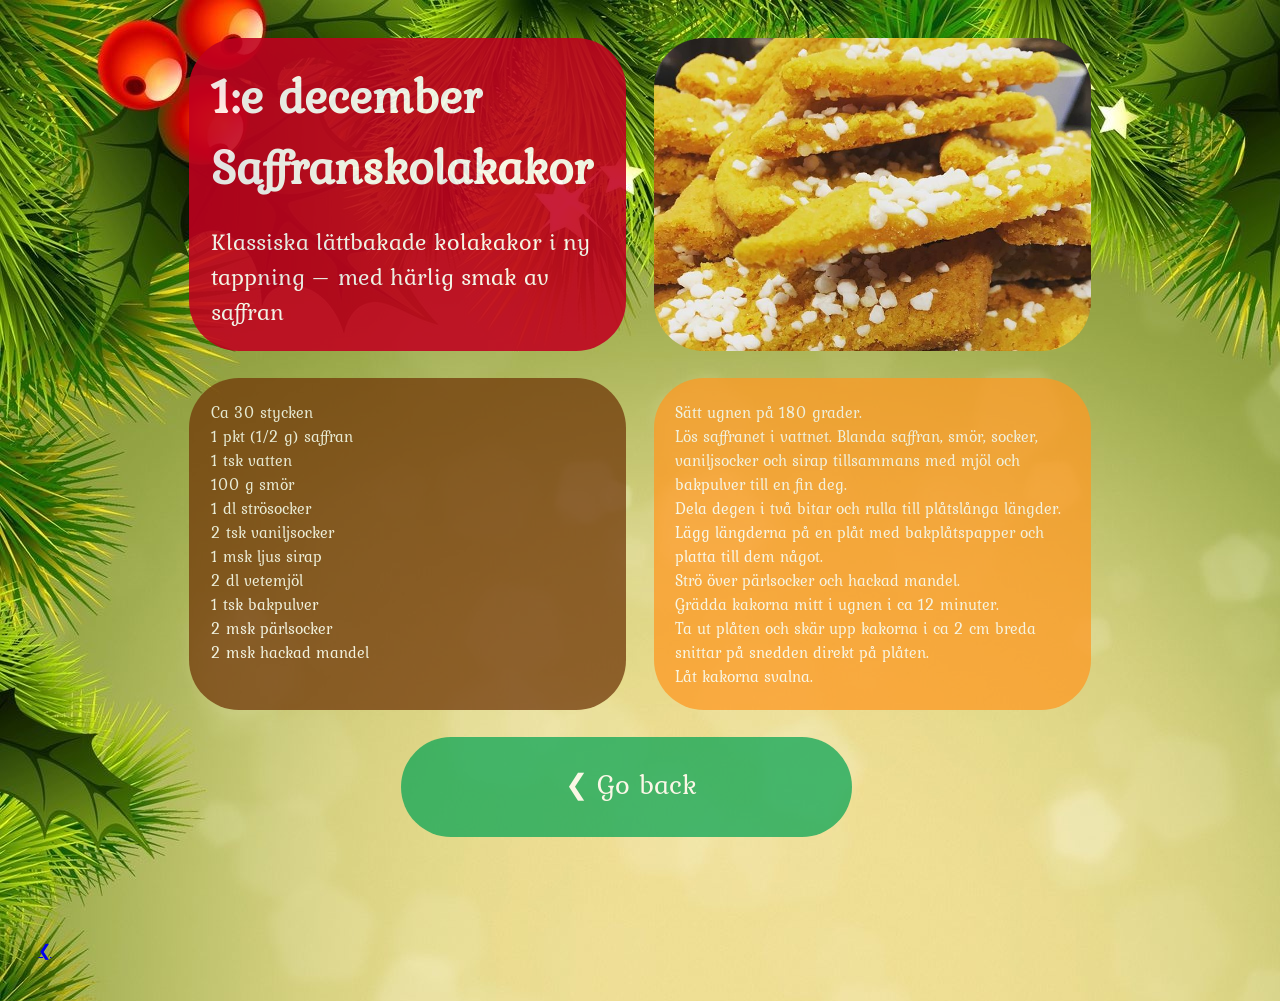
<file: day1/day1.html>
<!DOCTYPE html>
<html>
  <head>
    <meta charset="utf-8">
    <title>1:e december - Saffranskolakakor</title>
    <link rel="stylesheet" href="./day1.css">
    <link href="https://fonts.googleapis.com/css?family=Itim|Kurale|Oxygen|Permanent+Marker" rel="stylesheet">
    <link rel="stylesheet" href="https://cdnjs.cloudflare.com/ajax/libs/font-awesome/4.7.0/css/font-awesome.min.css">
    <meta name="viewport" content="width=device-width">
  </head>
  <body>
    <audio src=".././santaHoHo.wav" autoplay></audio>

<div class="card">
<!--START OF HEADER SECTION-->
    <header>
      <div class="col12">
        <h1>1:e december<br>Saffranskolakakor</h1>
        <p>Klassiska lättbakade kolakakor i ny tappning – med härlig smak av saffran</p>
      </div>
      <div class="col22">
        <!-- <img src=".././images/saffrankolasnittar.jpg" alt="Saffranskolakakor"> -->
      </div>
    </header>
<!--END OF HEADER SECTION-->

<!--START OF MAIN CONTENT-->
    <div class="container-recipe">
      <div class="box-left">
        <p>
        Ca 30 stycken <br>
        1 pkt (1/2 g) saffran <br>
        1 tsk vatten <br>
        100 g smör <br>
        1 dl strösocker <br>
        2 tsk vaniljsocker <br>
        1 msk ljus sirap <br>
        2 dl vetemjöl <br>
        1 tsk bakpulver <br>
        2 msk pärlsocker <br>
        2 msk hackad mandel <br>
        </p>
      </div>
      <div class="box-right">
        <p>Sätt ugnen på 180 grader. <br>
          Lös saffranet i vattnet. Blanda saffran, smör, socker, vaniljsocker och sirap tillsammans
          med mjöl och bakpulver till en fin deg. <br>
          Dela degen i två bitar och rulla till plåtslånga längder. <br>
          Lägg längderna på en plåt med bakplåtspapper och platta till dem något. <br>
          Strö över pärlsocker och hackad mandel.<br>
          Grädda kakorna mitt i ugnen i ca 12 minuter.<br>
          Ta ut plåten och skär upp kakorna i ca 2 cm breda snittar på snedden direkt på plåten.<br>
          Låt kakorna svalna. <br> </p>
      </div>
    </div>
<!--END OF MAIN CONTENT-->

<!--START OF FOOTER-->
    <footer>
      <div class="goBack">
        <div class="goBackSign">
          <!-- <a href="../../code/index.html" class="button">❮</a> -->
        </div>
        <div class="goBackText">
          <p><a href="../../code/index.html" class="goBackButton">❮ Go back</a></p>
        </div>
      </div>
      <!-- <div class=socialMedia>
          <a href="https://sv-se.facebook.com/KivraHQ/"><i class="fa fa-facebook-square fa-3x" aria-hidden="true"></i></a>
          <a href="https://www.instagram.com/kivracookies/"><i class="fa fa-instagram fa-3x" aria-hidden="true"></i></a>
          <a href="https://twitter.com/kivrahq"><i class="fa fa-twitter fa-3x" aria-hidden="true"></i></a>
          <a href="https://www.kivra.com"><img src="../../images/kivra-logo.jpg" class="logo" /></a>
        </div> -->
      </div>
    </footer>
<!--END OF FOOTER-->
</div>
  </body>
</html>

<a href="../../code/index.html" class="button">❮</a>
</file>
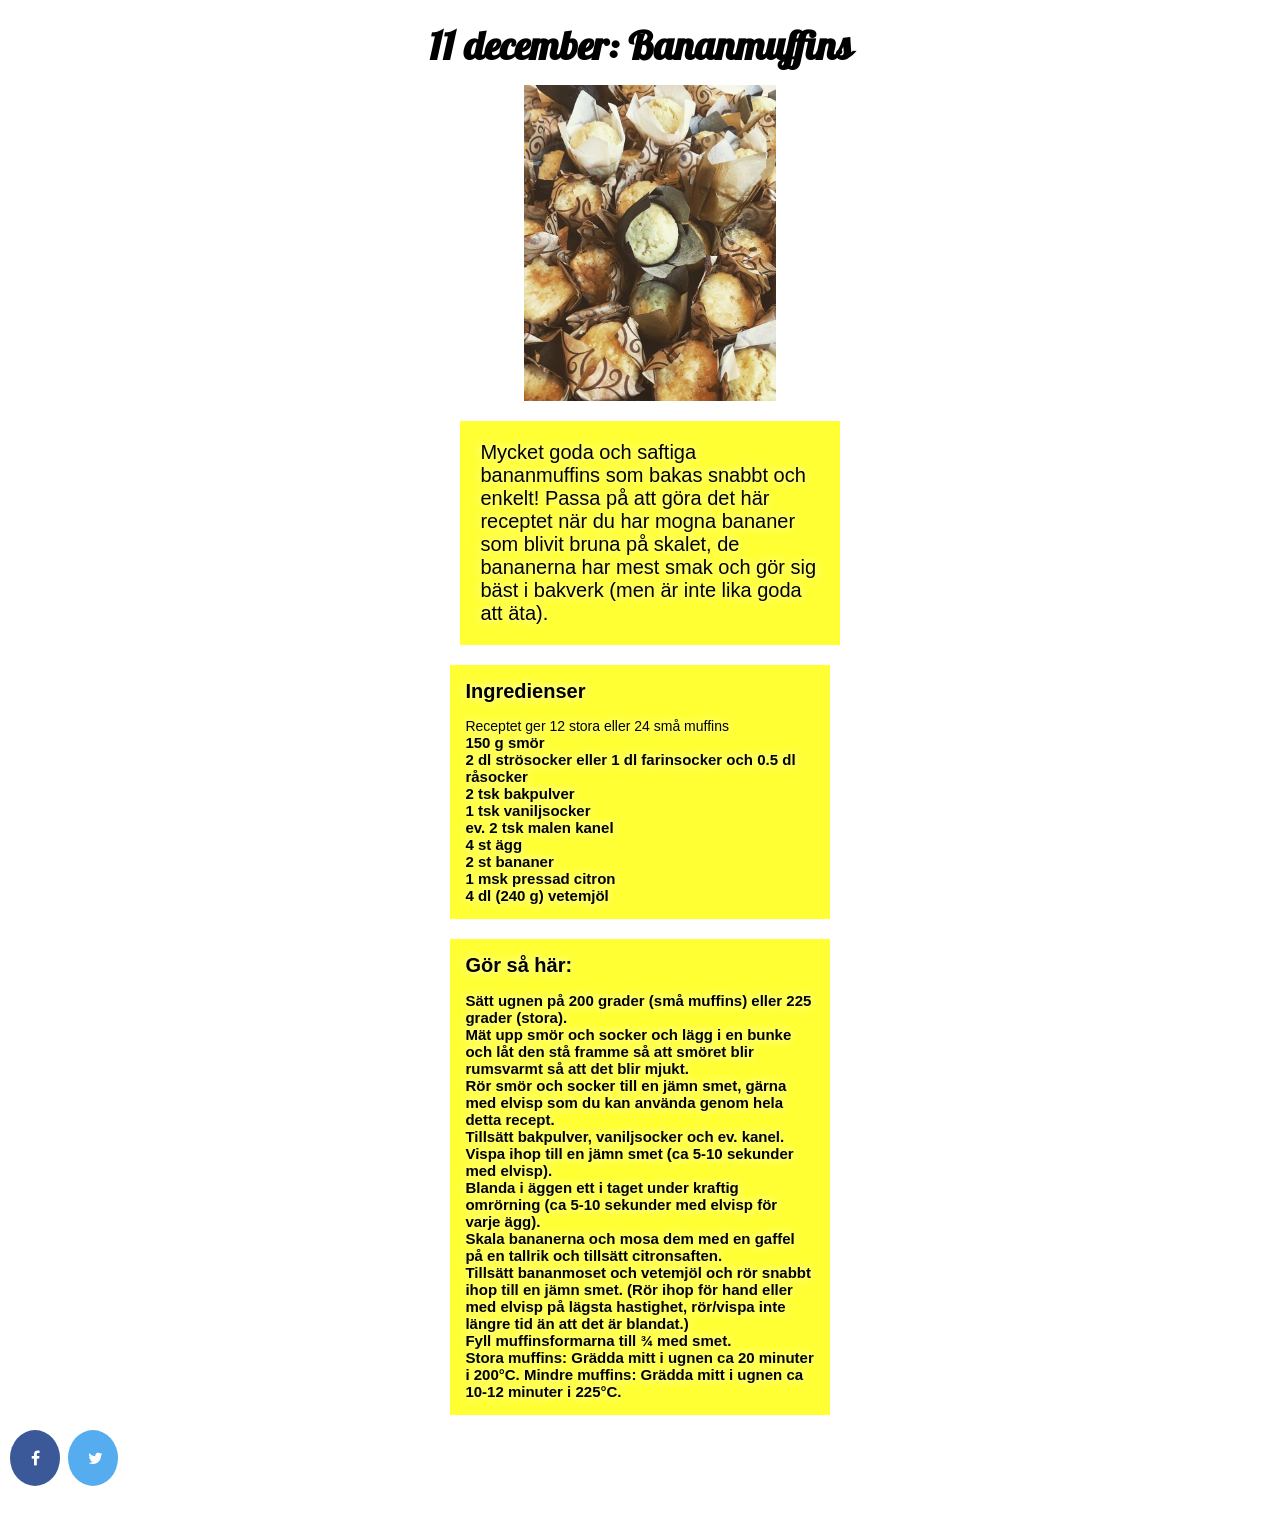
<file: day11/day11.html>
<!DOCTYPE html>
<html>
  <head>
    <meta charset="utf-8">
    <title>Bananmuffins</title>
    <link rel="stylesheet" href="./day11.css">
    <link href="https://fonts.googleapis.com/css?family=Baloo+Tamma|Chewy|Indie+Flower|Leckerli+One|Pacifico|Pattaya" rel="stylesheet">
    <meta name="viewport" content="width=device-width, initial-scale=1">
    <link rel="stylesheet" href="https://cdnjs.cloudflare.com/ajax/libs/font-awesome/4.7.0/css/font-awesome.min.css">
  </head>
  <body>
<!--START OF HEADER SECTION-->
    <div class="background">

      <header>

        <div class="flexbox">
          <h1>11 december: Bananmuffins</h1>

        <div class="container-header">
          <h1 id="headlinemob">11 december: Bananmuffins</h1>

          <img src="../../images/bananmuffin.jpg" alt="Bananmuffins" />

          <div class="text">
            <p>Mycket goda och saftiga bananmuffins som bakas snabbt och enkelt! Passa på att göra det här receptet när du har mogna bananer som blivit bruna på skalet, de bananerna har mest smak och gör sig bäst i bakverk (men är inte lika goda att äta).</p>
          </div>

          <div class="image">
          </div>

        </div>
    </header>
<!--END OF HEADER SECTION-->

<!--START OF MAIN CONTENT-->
      <div class="container-recipe">
        <div class="box-left">
          <h2>Ingredienser</h2>

          <ul>Receptet ger 12 stora eller 24 små muffins
            <li>150 g smör</li>
            <li>2 dl strösocker eller 1 dl farinsocker och 0.5 dl råsocker</li>
            <li>2 tsk bakpulver</li>
            <li>1 tsk vaniljsocker</li>
            <li>ev. 2 tsk malen kanel</li>
            <li>4 st ägg</li>
            <li>2 st bananer</li>
            <li>1 msk pressad citron</li>
            <li>4 dl (240 g) vetemjöl</li>
          </ul>
        </div>

        <div class="box-right">
          <h2>Gör så här:</h2>
          <ul>
            <li>Sätt ugnen på 200 grader (små muffins) eller 225 grader (stora).</li>
            <li>Mät upp smör och socker och lägg i en bunke och låt den stå framme så att smöret blir rumsvarmt så att det blir mjukt.</li>
            <li>Rör smör och socker till en jämn smet, gärna med elvisp som du kan använda genom hela detta recept.</li>
            <li>Tillsätt bakpulver, vaniljsocker och ev. kanel. Vispa ihop till en jämn smet (ca 5-10 sekunder med elvisp).</li>
            <li>Blanda i äggen ett i taget under kraftig omrörning (ca 5-10 sekunder med elvisp för varje ägg).</li>
            <li>Skala bananerna och mosa dem med en gaffel på en tallrik och tillsätt citronsaften.</li>
            <li>Tillsätt bananmoset och vetemjöl och rör snabbt ihop till en jämn smet. (Rör ihop för hand eller med elvisp på lägsta hastighet, rör/vispa inte längre tid än att det är blandat.)</li>
            <li>Fyll muffinsformarna till ¾ med smet.</li>
            <li>Stora muffins: Grädda mitt i ugnen ca 20 minuter i 200°C. Mindre muffins: Grädda mitt i ugnen ca 10-12 minuter i 225°C.</li>
          </ul>
        </div>
      </div>


<!--END OF MAIN CONTENT-->

<!--START OF FOOTER-->

    <footer>
      <a href="#" class="fa fa-facebook"></a>
      <a href="#" class="fa fa-twitter"></a>
    </footer>
    </div>

    </div>
  </body>
</html>
</file>
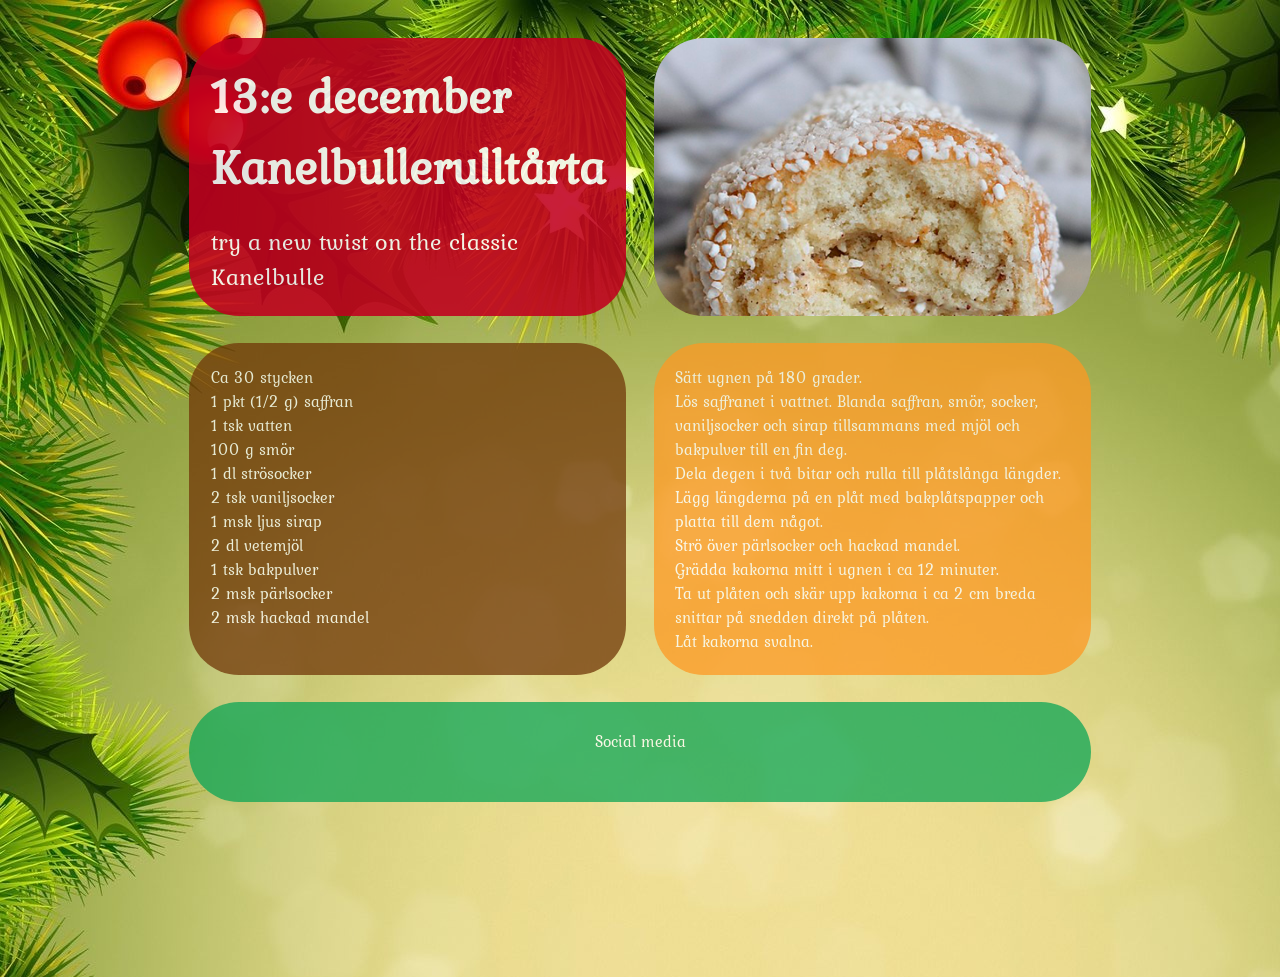
<file: day13/day13.html>
<!DOCTYPE html>
<html>
  <head>
    <meta charset="utf-8">
    <title>13:e december - Kanelbullerulltårta</title>
    <link rel="stylesheet" href="./day13.css">
    <link href="https://fonts.googleapis.com/css?family=Itim|Kurale|Oxygen|Permanent+Marker" rel="stylesheet">
    <meta name="viewport" content="width=device-width">
  </head>
  <body>

<div class="card">
<!--START OF HEADER SECTION-->
    <header>
      <div class="col12">
        <h1>13:e december<br>Kanelbullerulltårta</h1>
        <p>try a  new twist on the classic Kanelbulle</p>
      </div>
      <div class="col22">
        <!-- <img src=".././images/saffrankolasnittar.jpg" alt="Saffranskolakakor"> -->
      </div>
    </header>
<!--END OF HEADER SECTION-->

<!--START OF MAIN CONTENT-->
    <div class="container-recipe">
      <div class="box-left">
        <p>
        Ca 30 stycken <br>
        1 pkt (1/2 g) saffran <br>
        1 tsk vatten <br>
        100 g smör <br>
        1 dl strösocker <br>
        2 tsk vaniljsocker <br>
        1 msk ljus sirap <br>
        2 dl vetemjöl <br>
        1 tsk bakpulver <br>
        2 msk pärlsocker <br>
        2 msk hackad mandel <br>
        </p>
      </div>
      <div class="box-right">
        <p>Sätt ugnen på 180 grader. <br>
          Lös saffranet i vattnet. Blanda saffran, smör, socker, vaniljsocker och sirap tillsammans
          med mjöl och bakpulver till en fin deg. <br>
          Dela degen i två bitar och rulla till plåtslånga längder. <br>
          Lägg längderna på en plåt med bakplåtspapper och platta till dem något. <br>
          Strö över pärlsocker och hackad mandel.<br>
          Grädda kakorna mitt i ugnen i ca 12 minuter.<br>
          Ta ut plåten och skär upp kakorna i ca 2 cm breda snittar på snedden direkt på plåten.<br>
          Låt kakorna svalna. <br> </p>
      </div>
    </div>
<!--END OF MAIN CONTENT-->

<!--START OF FOOTER-->
    <footer>
      <p>Social media</p>
    </footer>
<!--END OF FOOTER-->
</div>
  </body>
</html>
</file>
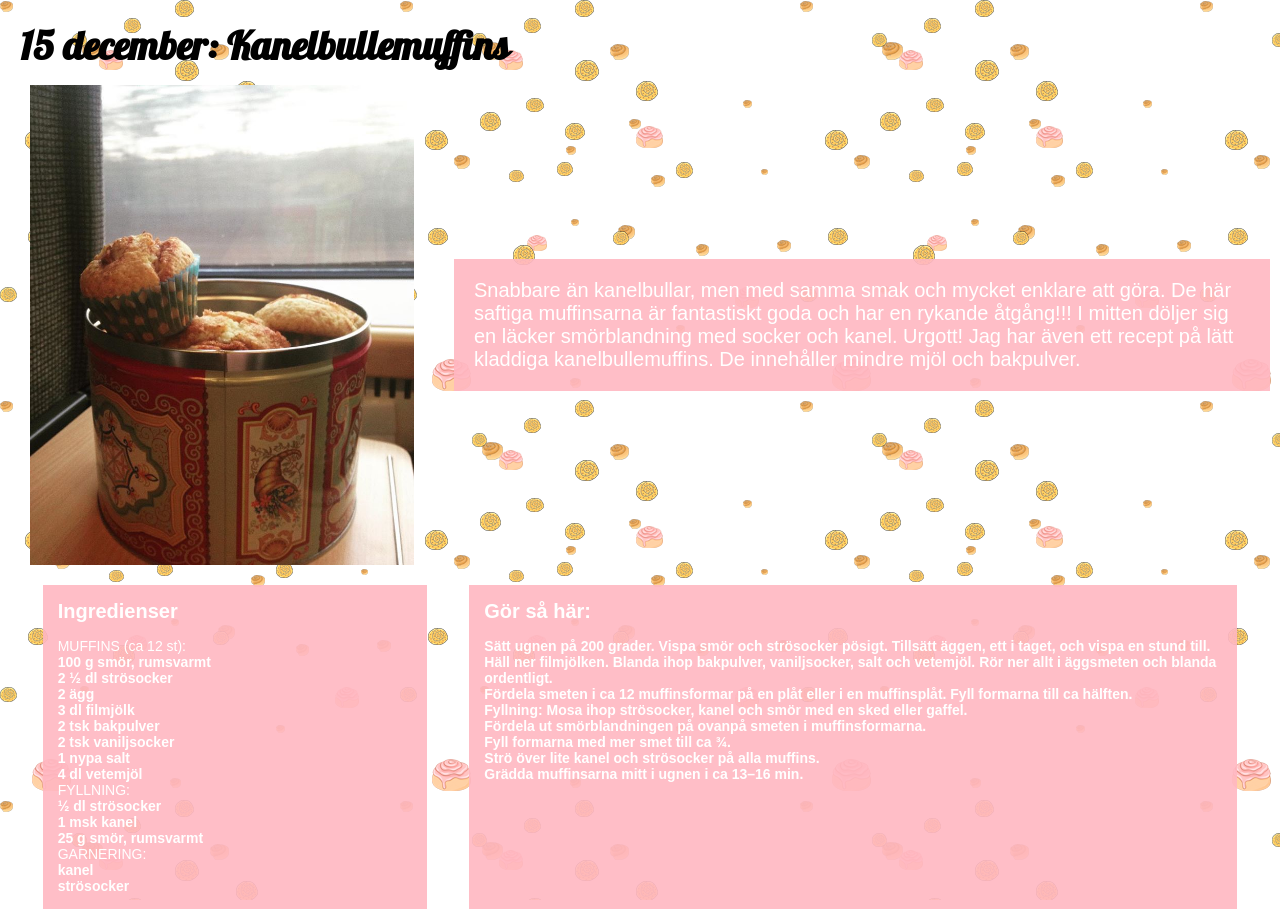
<file: day15/day15.html>
<!DOCTYPE html>
<html>
  <head>
    <meta charset="utf-8">
    <title>Kanelbullemuffins</title>
    <link rel="stylesheet" href="./day15.css">
    <link href="https://fonts.googleapis.com/css?family=Baloo+Tamma|Chewy|Indie+Flower|Leckerli+One|Pacifico|Pattaya" rel="stylesheet">
    <meta name="viewport" content="width=device-width, initial-scale=1">
    <link rel="stylesheet" href="https://cdnjs.cloudflare.com/ajax/libs/font-awesome/4.7.0/css/font-awesome.min.css">
  </head>
  <body>
<!--START OF HEADER SECTION-->



<div class="background">
  <div id="snow">


    <header>

      <div class="flexbox">
        <h1>15 december: Kanelbullemuffins</h1>




      <div class="container-header">

        <h1 id="headlinemob">15 december: Kanelbullemuffins</h1>

        <img src="../../images/kanelbullemuffin.jpg" alt="Kanelbullemuffins" />

        <div class="text">
          <p>Snabbare än kanelbullar, men med samma smak och mycket enklare att göra. De här saftiga muffinsarna är fantastiskt goda och har en rykande åtgång!!! I mitten döljer sig en läcker smörblandning med socker och kanel. Urgott! Jag har även ett recept på lätt kladdiga kanelbullemuffins. De innehåller mindre mjöl och bakpulver.</p>
        </div>


        <div class="image">
        </div>
      </div>
    </header>
<!--END OF HEADER SECTION-->

<!--START OF MAIN CONTENT-->
    <div class="container-recipe">
      <div class="box-left">
        <h2>Ingredienser</h2>

        <ul>MUFFINS (ca 12 st):
          <li>100 g smör, rumsvarmt</li>
          <li>2 ½ dl strösocker</li>
          <li>2 ägg</li>
          <li>3 dl filmjölk</li>
          <li>2 tsk bakpulver</li>
          <li>2 tsk vaniljsocker</li>
          <li>1 nypa salt</li>
          <li>4 dl vetemjöl</li>
          FYLLNING:
          <li>½ dl strösocker</li>
          <li>1 msk kanel</li>
          <li>25 g smör, rumsvarmt</li>
          GARNERING:
          <li>kanel</li>
          <li>strösocker</li>
        </ul>
      </div>

      <div class="box-right">
        <h2>Gör så här:</h2>
        <ul>
        <li>Sätt ugnen på 200 grader. Vispa smör och strösocker pösigt. Tillsätt äggen, ett i taget, och vispa en stund till. Häll ner filmjölken. Blanda ihop bakpulver, vaniljsocker, salt och vetemjöl. Rör ner allt i äggsmeten och blanda ordentligt.</li>
        <li>Fördela smeten i ca 12 muffinsformar på en plåt eller i en muffinsplåt. Fyll formarna till ca hälften.</li>
        <li>Fyllning: Mosa ihop strösocker, kanel och smör med en sked eller gaffel.</li>
        <li>Fördela ut smörblandningen på ovanpå smeten i muffinsformarna.</li>
        <li>Fyll formarna med mer smet till ca ¾.</li>
        <li>Strö över lite kanel och strösocker på alla muffins.</li>
        <li>Grädda muffinsarna mitt i ugnen i ca 13–16 min.</li>
      </ul>
      </div>
    </div>
  </div>

<!--END OF MAIN CONTENT-->

<!--START OF FOOTER-->

    <!-- <footer>
      <a href="#" class="fa fa-facebook"></a>
      <a href="#" class="fa fa-twitter"></a>
    </footer> -->

<!--END OF FOOTER-->

</div>
</div>

  </body>
</html>
</file>
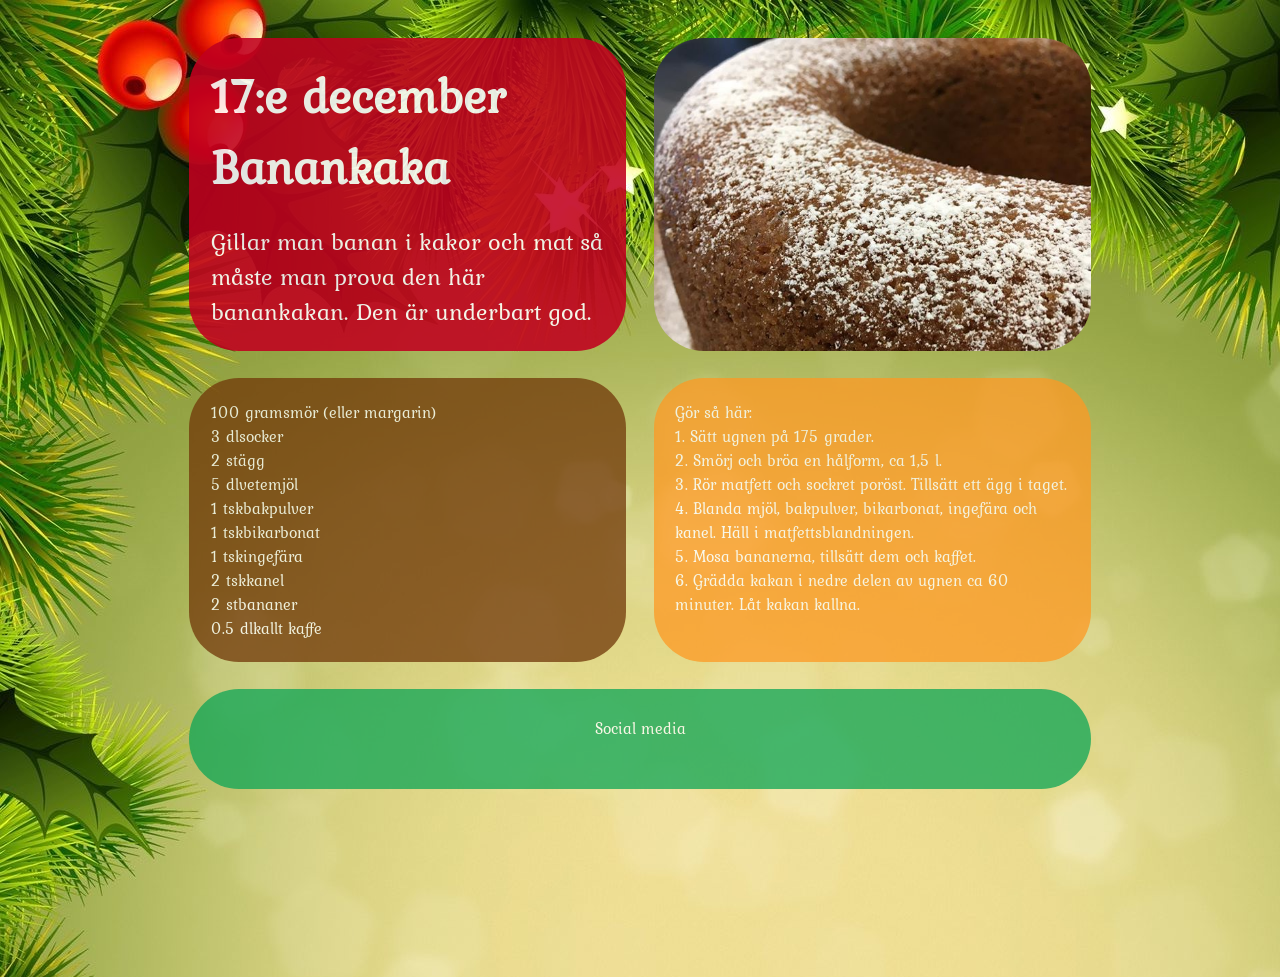
<file: day17/day17.html>
<!DOCTYPE html>
<html>
  <head>
    <meta charset="utf-8">
    <title>17:e december - Banankaka</title>
    <link rel="stylesheet" href="./day17.css">
    <link href="https://fonts.googleapis.com/css?family=Itim|Kurale|Oxygen|Permanent+Marker" rel="stylesheet">
    <meta name="viewport" content="width=device-width">
  </head>
  <body>

<div class="card">
<!--START OF HEADER SECTION-->
    <header>
      <div class="col12">
        <h1>17:e december<br>Banankaka</h1>
        <p>Gillar man banan i kakor och mat så måste man prova den här banankakan. Den är underbart god.</p>
      </div>
      <div class="col22">
        <!-- <img src=".././images/saffrankolasnittar.jpg" alt="Saffranskolakakor"> -->
      </div>
    </header>
<!--END OF HEADER SECTION-->

<!--START OF MAIN CONTENT-->
    <div class="container-recipe">
      <div class="box-left">
        <p>
          100 gramsmör (eller margarin) <br>
          3 dlsocker <br>
          2 stägg <br>
          5 dlvetemjöl <br>
          1 tskbakpulver <br>
          1 tskbikarbonat <br>
          1 tskingefära <br>
          2 tskkanel <br>
          2 stbananer <br>
          0.5 dlkallt kaffe <br>
        </p>
      </div>
      <div class="box-right">
        <p>
          Gör så här: <br>
          1. Sätt ugnen på 175 grader. <br>
          2. Smörj och bröa en hålform, ca 1,5 l. <br>
          3. Rör matfett och sockret poröst. Tillsätt ett ägg i taget. <br>
          4. Blanda mjöl, bakpulver, bikarbonat, ingefära och kanel. Häll i matfettsblandningen. <br>
          5. Mosa bananerna, tillsätt dem och kaffet. <br>
          6. Grädda kakan i nedre delen av ugnen ca 60 minuter. Låt kakan kallna. <br>
        </p>
      </div>
    </div>
<!--END OF MAIN CONTENT-->

<!--START OF FOOTER-->
    <footer>
      <p>Social media</p>
    </footer>
<!--END OF FOOTER-->
</div>
  </body>
</html>
</file>
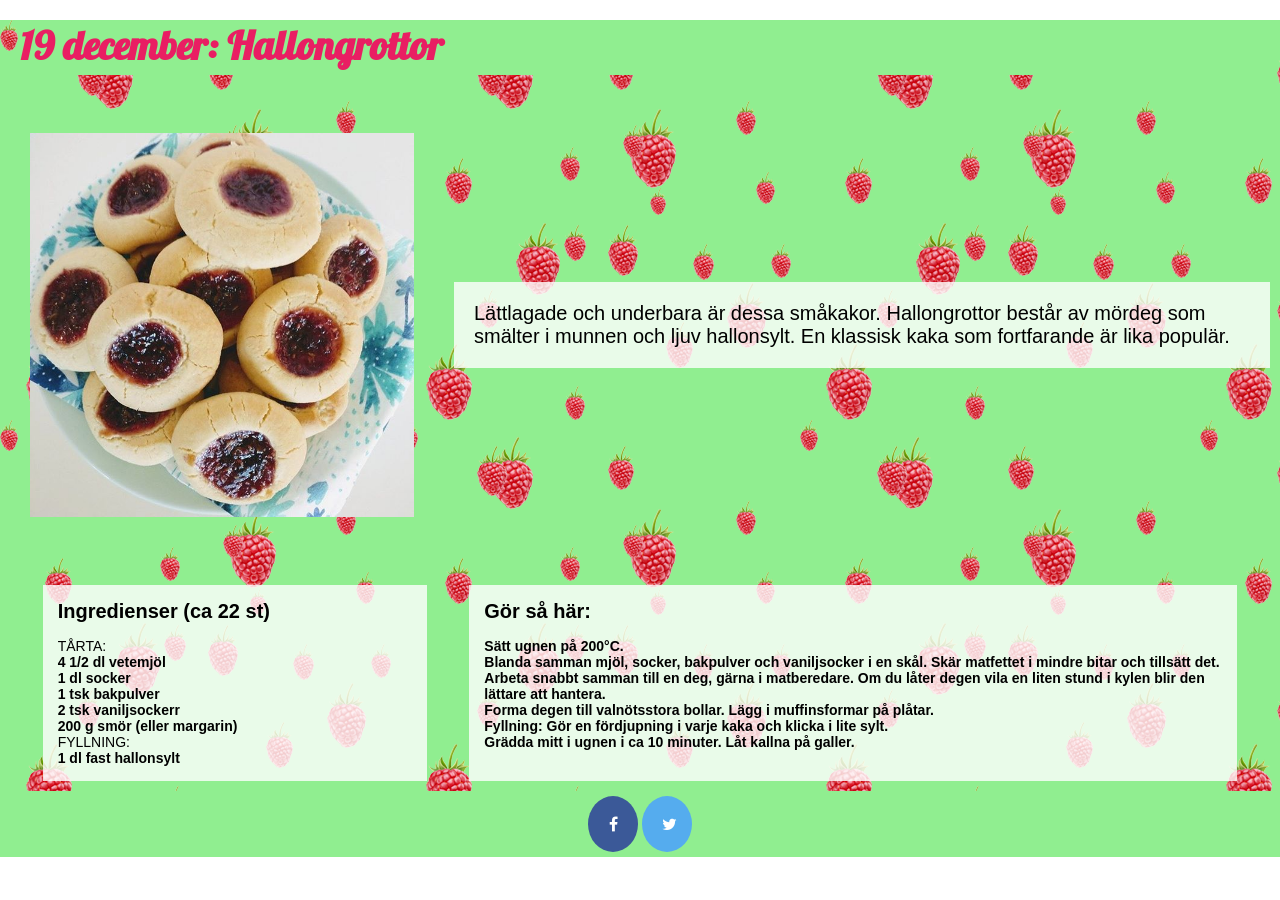
<file: day19/day19.html>
<!DOCTYPE html>
<html>
  <head>
    <meta charset="utf-8">
    <title>Hallongrottor</title>
    <link rel="stylesheet" href="./day19.css">
    <link href="https://fonts.googleapis.com/css?family=Baloo+Tamma|Chewy|Indie+Flower|Leckerli+One|Pacifico|Pattaya" rel="stylesheet">
    <meta name="viewport" content="width=device-width, initial-scale=1">
    <link rel="stylesheet" href="https://cdnjs.cloudflare.com/ajax/libs/font-awesome/4.7.0/css/font-awesome.min.css">
  </head>

<body>
<!--START OF HEADER SECTION-->
  <div class="background">
    <div id="snow">

    <header>
    <div class="flexbox">
        <h1>19 december: Hallongrottor</h1>

      <div class="container-header">
        <h1 id="headlinemob">19 december: Hallongrottor</h1>

        <img src="../../images/hallongrotta.jpg" alt="hallongrottor" />

      <div class="text">
        <p>Lättlagade och underbara är dessa småkakor. Hallongrottor består av mördeg som smälter i munnen och ljuv hallonsylt. En klassisk kaka som fortfarande är lika populär.</p>
      </div>

      <div class="image">
      </div>

    </div>
    </header>
<!--END OF HEADER SECTION-->

<!--START OF MAIN CONTENT-->
    <div class="container-recipe">
        <div class="box-left">
          <h2>Ingredienser (ca 22 st)</h2>
          <ul>TÅRTA:
            <li>4 1/2 dl vetemjöl</li>
            <li>1 dl socker</li>
            <li>1 tsk bakpulver</li>
            <li>2 tsk vaniljsockerr</li>
            <li>200 g smör (eller margarin)</li>
            FYLLNING:
            <li>1 dl fast hallonsylt</li>
          </ul>
        </div>

        <div class="box-right">
          <h2>Gör så här:</h2>
          <ul>
            <li>Sätt ugnen på 200°C.</li>
            <li>Blanda samman mjöl, socker, bakpulver och vaniljsocker i en skål. Skär matfettet i mindre bitar och tillsätt det. Arbeta snabbt samman till en deg, gärna i matberedare. Om du låter degen vila en liten stund i kylen blir den lättare att hantera.</li>
            <li>Forma degen till valnötsstora bollar. Lägg i muffinsformar på plåtar.</li>
            <li> Fyllning: Gör en fördjupning i varje kaka och klicka i lite sylt.</li>
            <li> Grädda mitt i ugnen i ca 10 minuter. Låt kallna på galler.</li>
          </ul>
        </div>
    </div>

<!--END OF MAIN CONTENT-->

<!--START OF FOOTER-->

    <div class="footer">
      <a href="#" class="fa fa-facebook"></a>
      <a href="#" class="fa fa-twitter"></a>
    </div>

    </div>

    </div>

  </div>
</body>
</html>
</file>
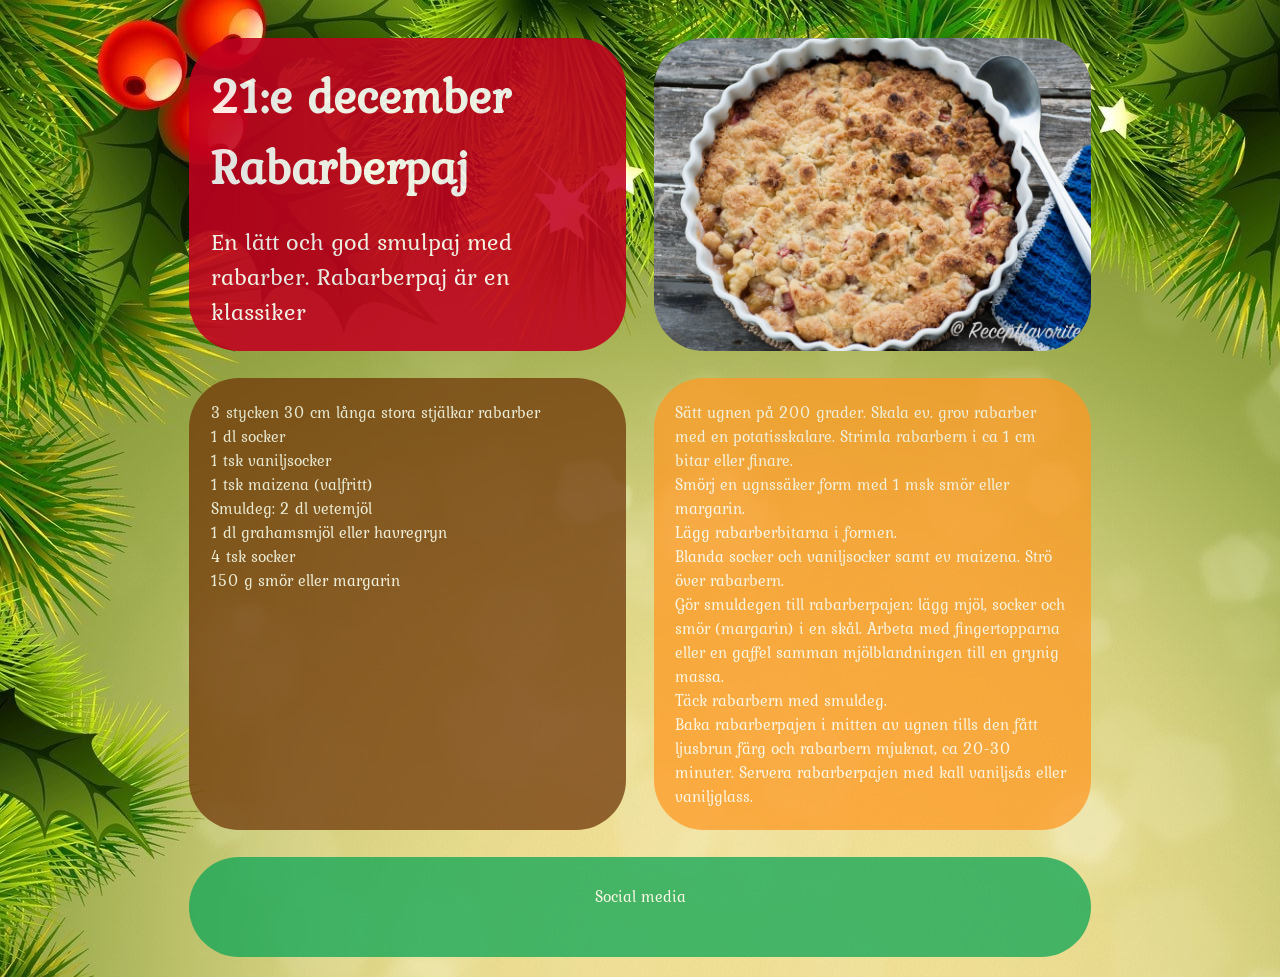
<file: day21/day21.html>
<!DOCTYPE html>
<html>
  <head>
    <meta charset="utf-8">
    <title>21:e december - Rabarberpaj</title>
    <link rel="stylesheet" href="./day21.css">
    <link href="https://fonts.googleapis.com/css?family=Itim|Kurale|Oxygen|Permanent+Marker" rel="stylesheet">
    <meta name="viewport" content="width=device-width">
  </head>
  <body>

<div class="card">
<!--START OF HEADER SECTION-->
    <header>
      <div class="col12">
        <h1>21:e december<br>Rabarberpaj</h1>
        <p>En lätt och god smulpaj med rabarber. Rabarberpaj är en klassiker</p>
      </div>
      <div class="col22">
        <!-- <img src=".././images/saffrankolasnittar.jpg" alt="Saffranskolakakor"> -->
      </div>
    </header>
<!--END OF HEADER SECTION-->

<!--START OF MAIN CONTENT-->
    <div class="container-recipe">
      <div class="box-left">
        <p>
          3 stycken 30 cm långa stora stjälkar rabarber <br>
          1 dl socker <br>
          1 tsk vaniljsocker <br>
          1 tsk maizena (valfritt) <br>
          Smuldeg: 2 dl vetemjöl <br>
          1 dl grahamsmjöl eller havregryn <br>
          4 tsk socker <br>
          150 g smör eller margarin <br>
        </p>
      </div>
      <div class="box-right">
        <p>
          Sätt ugnen på 200 grader.
          Skala ev. grov rabarber med en potatisskalare. Strimla rabarbern i ca 1 cm bitar eller finare. <br>
          Smörj en ugnssäker form med 1 msk smör eller margarin. <br>
          Lägg rabarberbitarna i formen. <br>
          Blanda socker och vaniljsocker samt ev maizena. Strö över rabarbern. <br>
          Gör smuldegen till rabarberpajen: lägg mjöl, socker och smör (margarin) i en skål.
          Arbeta med fingertopparna eller en gaffel samman mjölblandningen till en grynig massa. <br>
          Täck rabarbern med smuldeg. <br>
          Baka rabarberpajen i mitten av ugnen tills den fått ljusbrun färg och rabarbern mjuknat, ca 20-30 minuter.
          Servera rabarberpajen med kall vaniljsås eller vaniljglass. <br>
        </p>
      </div>
    </div>
<!--END OF MAIN CONTENT-->

<!--START OF FOOTER-->
    <footer>
      <p>Social media</p>
    </footer>
<!--END OF FOOTER-->
</div>
  </body>
</html>
</file>
<file: day1/day1.css>
/*font-family: 'Oxygen', sans-serif;*/
/*font-family: 'Permanent Marker', cursive;*/
/*font-family: 'Kurale', serif;*/
/*font-family: 'Itim', cursive;*/

* {
  box-sizing: border-box;
  font-family: 'Kurale', serif;
}

body {
  background-image: url('../../images/christmasBackground.jpeg');
  margin: 3% 3% 3% 3%;
}

.card {
  width: 75%;
  margin: auto;
  height: 100vh;
}

header {
  width: 100%;
  color: white;
  font-size: 1.5em;
  display: flex;
  flex-direction: row wrap;
  justify-content: center;
}

.col12 {
  background-color: #C1001F;
  opacity: .88;
  margin-right: 3%;
  margin-bottom: 3%;
  width: 50%;
  border-radius: 50px;
  position: relative;
  bottom: 0;
  z-index: 1;
}

.col22 {
  background: url('../../images/saffrankolasnittar.jpg');
  background-size: cover;
  width: 50%;
  height: auto;
  position: relative;
  opacity: 1;
  border-radius: 50px;
  margin-bottom: 3%;
}

header h1,
header p {
  position: relative;
  margin: 5%;
  color:white;
}

.container-recipe{
  background-color: transparent;
  width: 100%;
  height: auto;
  display: flex;
  flex-direction: row wrap;
  justify-content: space-between;
}

.box-left {
  background-color: #713708;
  opacity: .75;
  width: 50%;
  border-radius: 50px;
  margin-right: 3%;

}

.box-right {
  background-color: #fe9923;
  opacity: .75;
  width: 50%;
  border-radius: 50px;
}

.box-left p,
.box-right p {
  margin: 5%;
  color: white;
}


footer {
  display: flex;
  flex-direction: row wrap;
  justify-content: center;
}
.goBack {
  background-color: #0ca656;
  opacity: .75;
  width: 50%;
  height: 100px;
  border-radius: 50px;
  margin-top: 3%;
  margin-right: 3%;
  display: flex;
  flex-direction: row;
  justify-content: flex-start;
}

.goBackSign {
  background-image: url('../../images/goBackButton.png');
  height: 100px;

}

.socialMedia {
  background-color: #0ca656;
  opacity: .75;
  width: 50%;
  height: 100px;
  border-radius: 50px;
  margin-top: 3%;
  display: flex;
  justify-content:space-around;
  align-content: center;
  align-items: center;
  /*padding: 0 40%;*/
}

footer p,
footer .goBackText{
  text-align: center;
  color: white;
  padding-top: 5px;
  width: 100%;
}

footer a.goBackButton {
  padding-top: 0;
  padding-left: 2%;
  font-size: 1.75em;
  text-decoration: none;
  color: white;
}
</file>
<file: day11/day11.css>
@import url('https://fonts.googleapis.com/css?family=Baloo+Tamma|Chewy|Indie+Flower|Leckerli+One|Pacifico|Pattaya');

* {
  box-sizing: border-box;
}

.background {
  background-image: url("https://studio.code.org/media?u=http%3A%2F%2Fstatic.wixstatic.com%2Fmedia%2Faec6b3_f97276cfd4a347d9a5a10c090ec6f844.jpg_srz_389_554_85_22_0.50_1.20_0.00_jpg_srz");
}

h1 {
font-family: "Pattaya";
font-size: 40px;
margin: 20px 20px 0 20px;
text-align: center;
}

#headlinemob {
  display: none;
  text-shadow: white 0px 0px 10px;

}

h2 {
  font-family: "Helvetica";
  font-size: 20px;
  margin: 15px;
  color: #020202;
  text-shadow: white 0px 0px 10px;
}

p {
  font-family: "arial";
  font-size: 20px;
  margin: 10px;
  color: #020202;
  text-shadow: white 0px 0px 10px;
}

#textstyle {
  font-family: "Pattaya";
  text-align: center;
  font-style: italic;
  margin-top: 30px;
  color: red;
  text-shadow: white 0px 0px 10px;

}

ul {
  font-family: "arial";
  font-size: 14px;
  margin: 15px;
  padding: 0;
  z-index: 1000;
  color: #020202;
  text-shadow: white 0px 0px 10px;
}

li {
  list-style: none;
  margin: 0;
  color: #020202;
  font-family: "Arial";
  font-weight: bold;
  z-index: 1000;
  text-shadow: white 0px 0px 10px;
  font-size: 15px;
}

.container-header {
  width: 100%;
  height: 100%;
  display: flex;
  justify-content: space-evenly;
  flex-direction: column;
  align-items: center;
  overflow: hidden;
}

.text {
  padding: 10px;
  margin: 10px 10px 10px 30px;
  width: 30%;
  z-index: 2;
  background: rgba(255, 255, 0, 0.8);
  font-color: white;
  text-shadow: white 0px 0px 10px;
}

img {
  width: 20%;
  object-fit: contain;
  z-index: 100;
  margin: 10px 10px 10px 30px;

}

.container-recipe{
  background-color: transparent;
  width: 100%;
  height: 100%;
  display: flex;
  justify-content: space-evenly;
  flex-direction: column;
  align-items: center;
}

.box-left {
  background: rgba(255, 255, 0, 0.8);
  width: 30%;
  margin: 10px 0;
  z-index: 1;
}

.box-right {
  background: rgba(255, 255, 0, 0.8);
  width: 30%;
  margin: 10px 0;
  z-index: 1;
}

footer {
  background-color: transparent;
  width: 100%;
  height: 100px;
  display: fixed;
}

.fa {
  padding: 20px;
  font-size: 30px;
  width: 50px;
  text-align: center;
  text-decoration: none;
  margin: 5px 2px;
  object-fit: contain;
}

.fa:hover {
    opacity: 0.7;
}

.fa-facebook {
  background: #3B5998;
  color: white;
   border-radius: 50%;
   object-fit: contain;
}

.fa-twitter {
  background: #55ACEE;
  color: white;
   border-radius: 50%;
   object-fit: contain;
}

@media (max-width: 600px){
  .container-header {
    width: 100%;
    height: 100%;
    /*margin: 20px;*/
    display: flex;
    align-items: center;
    flex-direction: column;
    overflow: hidden;
    justify-content: space-around;
  }

  h1 {
    display: none;
  }

#headlinemob {
  display: block;
  text-shadow: white 0px 0px 10px;
  font-size: 26px;
}
  .text {
    padding: 10px;
    margin: 10px;
    margin-top: 10px;
    width: 80%;
  }
  .container-recipe {
    background-color: transparent;
    width: 100%;
    height: 100%;
    display: flex;
    flex-direction: column;
    align-items: center;
    justify-content: space-around;
  }
  .box-left {
    width: 80%;
    margin: 10px 0;
  }
  .box-right {
    width: 80%;
    margin: 10px 0;
  }
  img {
    width: 80%;
    margin: 10px 0;
  }

  #textstyle {
    margin: 5px;
  }
  h1 {
    font-size: 25px;
  }
}

@media (min-width: 600px) and (max-width: 900px) {
  img {
    width: 40%;
  }
  .text {
    padding: 10px;
    margin: 10px;
    margin-top: 10px;
    width: 40%;
  }
}
</file>
<file: day13/day13.css>
/*font-family: 'Oxygen', sans-serif;*/
/*font-family: 'Permanent Marker', cursive;*/
/*font-family: 'Kurale', serif;*/
/*font-family: 'Itim', cursive;*/

* {
  box-sizing: border-box;
  font-family: 'Kurale', serif;
}

body {
  background-image: url('../../images/christmasBackground.jpeg');
  margin: 3% 3% 3% 3%;
}

.card {
  width: 75%;
  margin: auto;
  height: 100vh;
}

header {
  width: 100%;
  color: white;
  font-size: 1.5em;
  display: flex;
  flex-direction: row wrap;
  justify-content: center;
}

.col12 {
  background-color: #C1001F;
  opacity: .88;
  margin-right: 3%;
  margin-bottom: 3%;
  width: 50%;
  border-radius: 50px;
  position: relative;
  bottom: 0;
  z-index: 1;
}

.col22 {
  background: url('../../images/kanelbullerulltarta2.jpg');
  background-size: cover;
  width: 50%;
  height: auto;
  position: relative;
  opacity: 1;
  border-radius: 50px;
  margin-bottom: 3%;
}

header h1,
header p {
  position: relative;
  margin: 5%;
  color:white;
}

.container-recipe{
  background-color: transparent;
  width: 100%;
  height: auto;
  display: flex;
  flex-direction: row wrap;
  justify-content: space-between;
}

.box-left {
  background-color: #713708;
  opacity: .75;
  width: 50%;
  border-radius: 50px;
  margin-right: 3%;

}

.box-right {
  background-color: #fe9923;
  opacity: .75;
  width: 50%;
  border-radius: 50px;
}

.box-left p,
.box-right p {
  margin: 5%;
  color: white;
}

footer {
  background-color: #0ca656;
  opacity: .75;
  width: 100%;
  height: 100px;
  display: fixed;
  border-radius: 50px;
  margin-top: 3%;
}

footer p {
  text-align: center;
  color: white;
  padding-top: 3%;
}
</file>
<file: day15/day15.css>
@import url('https://fonts.googleapis.com/css?family=Baloo+Tamma|Chewy|Indie+Flower|Leckerli+One|Pacifico|Pattaya');

* {
  box-sizing: border-box;
}

.background {
  background-color: black;
}

#snow {
	background: none;
	font-family: Androgyne;
	background-image:
  url("../../images/bulle1.png"),
  url("../../images/bulle2.png"),
  url("../../images/bulle3.png");
	height: 100%;
	left: 0;
	position: absolute;
	top: 0;
	width: 100%;
	z-index:-10;
	-webkit-animation: snow 10s linear infinite;
	-moz-animation: snow 10s linear infinite;
	-ms-animation: snow 10s linear infinite;
	animation: snow 10s linear infinite;
}
@keyframes snow {
  0% {background-position: 0px 0px, 0px 0px, 0px 0px;}
  50% {background-position: 500px 500px, 100px 200px, -100px 150px;}
  100% {background-position: 500px 1000px, 200px 400px, -100px 300px;}
}
@-moz-keyframes snow {
  0% {background-position: 0px 0px, 0px 0px, 0px 0px;}
  50% {background-position: 500px 500px, 100px 200px, -100px 150px;}
  100% {background-position: 400px 1000px, 200px 400px, 100px 300px;}
}
@-webkit-keyframes snow {
  0% {background-position: 0px 0px, 0px 0px, 0px 0px;}
  50% {background-position: 500px 500px, 100px 200px, -100px 150px;}
  100% {background-position: 500px 1000px, 200px 400px, -100px 300px;}
}
@-ms-keyframes snow {
  0% {background-position: 0px 0px, 0px 0px, 0px 0px;}
  50% {background-position: 500px 500px, 100px 200px, -100px 150px;}
  100% {background-position: 500px 1000px, 200px 400px, -100px 300px;}
}


h1 {
font-family: "Pattaya";
font-size: 40px;
margin: 20px 20px 0 20px;
}

#headlinemob {
  display: none;
}

h2 {
  font-family: "Helvetica";
  font-size: 20px;
  margin: 15px;
  color: white;
}

p {
  font-family: "arial";
  font-size: 20px;
  margin: 10px;
  color: white;
}

#textstyle {
  font-family: "Pattaya";
  text-align: center;
  font-style: italic;
  margin-top: 30px;
  color: red;
}

ul {
  font-family: "arial";
  font-size: 14px;
  margin: 15px;
  padding: 0;
  z-index: 1000;
  color: white;
}

li {
  list-style: none;
  margin: 0;
  color: white;
  font-family: "Arial";
  font-weight: bold;
  z-index: 1000;
}

.container-header {
  width: 100%;
  height: 500px;
  display: flex;
  justify-content: space-evenly;
  align-items: center;
}

.text {
  padding: 10px;
  margin: 10px 10px 10px 30px;
  width: 70%;
  z-index: 2;
  background: rgba(255, 183, 193, 0.90);
  font-color: white;
}

img {
  width: 30%;
  object-fit: contain;
  z-index: 100;
  margin: 10px 10px 10px 30px;

}

.container-recipe{
  background-color: transparent;
  width: 100%;
  display: flex;
  justify-content: space-evenly;
}

.box-left {
  background: rgba(255, 183, 193, 0.90);
  width: 30%;
  margin: 10px 0;
  z-index: 1;
}

.box-right {
  background: rgba(255, 183, 193, 0.90);
  width: 60%;
  margin: 10px 0;
  z-index: 1;
}

footer {
  background-color: transparent;
  width: 100%;
  height: 100px;
  display: fixed;
}

.fa {
  padding: 20px;
  font-size: 30px;
  width: 50px;
  text-align: center;
  text-decoration: none;
  margin: 5px 2px;
  object-fit: contain;
}

.fa:hover {
    opacity: 0.7;
}

.fa-facebook {
  background: #3B5998;
  color: white;
   border-radius: 50%;
   object-fit: contain;
}

.fa-twitter {
  background: #55ACEE;
  color: white;
   border-radius: 50%;
   object-fit: contain;
}

@media (max-width: 600px){
  .container-header {
    width: 100%;
    height: 100%;
    /*margin: 20px;*/
    display: flex;
    align-items: center;
    flex-direction: column;
    overflow: hidden;
    justify-content: space-around;
  }

  h1 {
    display: none;
  }

#headlinemob {
  display: block;
}
  .text {
    padding: 10px;
    margin: 10px;
    margin-top: 10px;
    width: 80%;
  }
  .container-recipe {
    background-color: transparent;
    width: 100%;
    height: 100%;
    display: flex;
    flex-direction: column;
    align-items: center;
    justify-content: space-around;
  }
  .box-left {
    width: 80%;
    margin: 10px 0;
  }
  .box-right {
    width: 80%;
    margin: 10px 0;
  }
  img {
    width: 80%;
    margin: 10px 0;
  }

  #textstyle {
    margin: 5px;
  }
  h1 {
    font-size: 25px;
  }
}

@media (min-width: 600px) and (max-width: 900px) {
  img {
    width: 40%;
  }
  .text {
    padding: 10px;
    margin: 10px;
    margin-top: 10px;
    width: 40%;
  }
}
</file>
<file: day17/day17.css>
/*font-family: 'Oxygen', sans-serif;*/
/*font-family: 'Permanent Marker', cursive;*/
/*font-family: 'Kurale', serif;*/
/*font-family: 'Itim', cursive;*/

* {
  box-sizing: border-box;
  font-family: 'Kurale', serif;
}

body {
  background-image: url('../../images/christmasBackground.jpeg');
  margin: 3% 3% 3% 3%;
}

.card {
  width: 75%;
  margin: auto;
  height: 100vh;
}

header {
  width: 100%;
  color: white;
  font-size: 1.5em;
  display: flex;
  flex-direction: row wrap;
  justify-content: center;
}

.col12 {
  background-color: #C1001F;
  opacity: .88;
  margin-right: 3%;
  margin-bottom: 3%;
  width: 50%;
  border-radius: 50px;
  position: relative;
  bottom: 0;
  z-index: 1;
}

.col22 {
  background: url('../../images/banankaka.jpg');
  background-size: cover;
  width: 50%;
  height: auto;
  position: relative;
  opacity: 1;
  border-radius: 50px;
  margin-bottom: 3%;
}

header h1,
header p {
  position: relative;
  margin: 5%;
  color:white;
}

.container-recipe{
  background-color: transparent;
  width: 100%;
  height: auto;
  display: flex;
  flex-direction: row wrap;
  justify-content: space-between;
}

.box-left {
  background-color: #713708;
  opacity: .75;
  width: 50%;
  border-radius: 50px;
  margin-right: 3%;

}

.box-right {
  background-color: #fe9923;
  opacity: .75;
  width: 50%;
  border-radius: 50px;
}

.box-left p,
.box-right p {
  margin: 5%;
  color: white;
}

footer {
  background-color: #0ca656;
  opacity: .75;
  width: 100%;
  height: 100px;
  display: fixed;
  border-radius: 50px;
  margin-top: 3%;
}

footer p {
  text-align: center;
  color: white;
  padding-top: 3%;
}
</file>
<file: day19/day19.css>
@import url('https://fonts.googleapis.com/css?family=Baloo+Tamma|Chewy|Indie+Flower|Leckerli+One|Pacifico|Pattaya');

* {
  box-sizing: border-box;
  margin: 0;
}


#snow {
  margin: 0;
	background: lightgreen;
	font-family: Androgyne;
	background-image:
  url("../../images/hallon.png"),
  url("../../images/hallon2.png");
	height: 100%;
	left: 0;
	/*position: absolute;*/
	top: 0;
	width: 100%;
	z-index:-10;
	-webkit-animation: snow 10s linear infinite;
	-moz-animation: snow 10s linear infinite;
	-ms-animation: snow 10s linear infinite;
	animation: snow 10s linear infinite;
}
@keyframes snow {
  0% {background-position: 0px 0px, 0px 0px, 0px 0px;}
  50% {background-position: 500px 500px, 100px 200px, -100px 150px;}
  100% {background-position: 500px 1000px, 200px 400px, -100px 300px;}
}
@-moz-keyframes snow {
  0% {background-position: 0px 0px, 0px 0px, 0px 0px;}
  50% {background-position: 500px 500px, 100px 200px, -100px 150px;}
  100% {background-position: 400px 1000px, 200px 400px, 100px 300px;}
}
@-webkit-keyframes snow {
  0% {background-position: 0px 0px, 0px 0px, 0px 0px;}
  50% {background-position: 500px 500px, 100px 200px, -100px 150px;}
  100% {background-position: 500px 1000px, 200px 400px, -100px 300px;}
}
@-ms-keyframes snow {
  0% {background-position: 0px 0px, 0px 0px, 0px 0px;}
  50% {background-position: 500px 500px, 100px 200px, -100px 150px;}
  100% {background-position: 500px 1000px, 200px 400px, -100px 300px;}
}

h1 {
font-family: "Pattaya";
font-size: 40px;
margin: 20px 20px 0 20px;
color: #e91e63;
background: lightgreen;
}

#headlinemob {
  display: none;
}

h2 {
  font-family: "Helvetica";
  font-size: 20px;
  margin: 15px;
  color: black;
}

p {
  font-family: "arial";
  font-size: 20px;
  margin: 10px;
  color: black;
}

#textstyle {
  font-family: "Pattaya";
  text-align: center;
  font-style: italic;
  margin-top: 30px;
  color: red;
}

ul {
  font-family: "arial";
  font-size: 14px;
  margin: 15px;
  padding: 0;
  z-index: 1000;
  color: black;
}

li {
  list-style: none;
  margin: 0;
  color: black;
  font-family: "Arial";
  font-weight: bold;
  z-index: 1000;
}

.container-header {
  width: 100%;
  height: 500px;
  display: flex;
  justify-content: space-evenly;
  align-items: center;
}

.text {
  padding: 10px;
  margin: 10px 10px 10px 30px;
  width: 70%;
  z-index: 2;
  background: rgba(255, 255, 255, 0.8);
  font-color: black;
}

img {
  width: 30%;
  object-fit: contain;
  z-index: 100;
  margin: 10px 10px 10px 30px;

}

.container-recipe{
  background-color: transparent;
  width: 100%;
  display: flex;
  justify-content: space-evenly;
}

.box-left {
  background: rgba(255, 255, 255, 0.8);
  width: 30%;
  margin: 10px 0;
  z-index: 1;
}

.box-right {
  background: rgba(255, 255, 255, 0.8);
  width: 60%;
  margin: 10px 0;
  z-index: 1;
}

.footer {
  width: 100%;
  display: flex;
  justify-content: center;
  align-items: baseline;
  background-color: lightgreen;
}

.fa {
  padding: 20px;
  font-size: 30px;
  width: 50px;
  text-align: center;
  text-decoration: none;
  margin: 5px 2px;
  object-fit: contain;
}

.fa:hover {
    opacity: 0.7;
}

.fa-facebook {
  background: #3B5998;
  color: white;
   border-radius: 50%;
   object-fit: contain;
}

.fa-twitter {
  background: #55ACEE;
  color: white;
   border-radius: 50%;
   object-fit: contain;
}

@media (max-width: 600px){
  .container-header {
    width: 100%;
    height: 100%;
    display: flex;
    align-items: center;
    flex-direction: column;
    overflow: hidden;
    justify-content: space-around;
  }

  h1 {
    display: none;
  }

  #headlinemob {
  display: flex;
  }

  .text {
    padding: 10px;
    margin: 10px;
    margin-top: 10px;
    width: 80%;
  }

  .container-recipe {
    background-color: transparent;
    width: 100%;
    height: 100%;
    display: flex;
    flex-direction: column;
    align-items: center;
    justify-content: space-around;
  }

  .box-left {
    width: 80%;
    margin: 10px 0;
  }

  .box-right {
    width: 80%;
    margin: 10px 0;
    z-index: 1;
  }

  img {
    width: 80%;
    margin: 10px 0;
  }

  #textstyle {
    margin: 5px;
  }

  h1 {
    font-size: 25px;
  }
}

@media (min-width: 600px) and (max-width: 900px) {
  img {
    width: 40%;
  }
  .text {
    padding: 10px;
    margin: 10px;
    margin-top: 10px;
    width: 40%;
  }
}
</file>
<file: day21/day21.css>
/*font-family: 'Oxygen', sans-serif;*/
/*font-family: 'Permanent Marker', cursive;*/
/*font-family: 'Kurale', serif;*/
/*font-family: 'Itim', cursive;*/

* {
  box-sizing: border-box;
  font-family: 'Kurale', serif;
}

body {
  background-image: url('../../images/christmasBackground.jpeg');
  margin: 3% 3% 3% 3%;
}

.card {
  width: 75%;
  margin: auto;
  height: 100vh;
}

header {
  width: 100%;
  color: white;
  font-size: 1.5em;
  display: flex;
  flex-direction: row wrap;
  justify-content: center;
}

.col12 {
  background-color: #C1001F;
  opacity: .88;
  margin-right: 3%;
  margin-bottom: 3%;
  width: 50%;
  border-radius: 50px;
  position: relative;
  bottom: 0;
  z-index: 1;
}

.col22 {
  background: url('../../images/rabarberpaj2.jpg');
  background-size: cover;
  width: 50%;
  height: auto;
  position: relative;
  opacity: 1;
  border-radius: 50px;
  margin-bottom: 3%;
}

header h1,
header p {
  position: relative;
  margin: 5%;
  color:white;
}

.container-recipe{
  background-color: transparent;
  width: 100%;
  height: auto;
  display: flex;
  flex-direction: row wrap;
  justify-content: space-between;
}

.box-left {
  background-color: #713708;
  opacity: .75;
  width: 50%;
  border-radius: 50px;
  margin-right: 3%;

}

.box-right {
  background-color: #fe9923;
  opacity: .75;
  width: 50%;
  border-radius: 50px;
}

.box-left p,
.box-right p {
  margin: 5%;
  color: white;
}

footer {
  background-color: #0ca656;
  opacity: .75;
  width: 100%;
  height: 100px;
  display: fixed;
  border-radius: 50px;
  margin-top: 3%;
}

footer p {
  text-align: center;
  color: white;
  padding-top: 3%;
}
</file>
